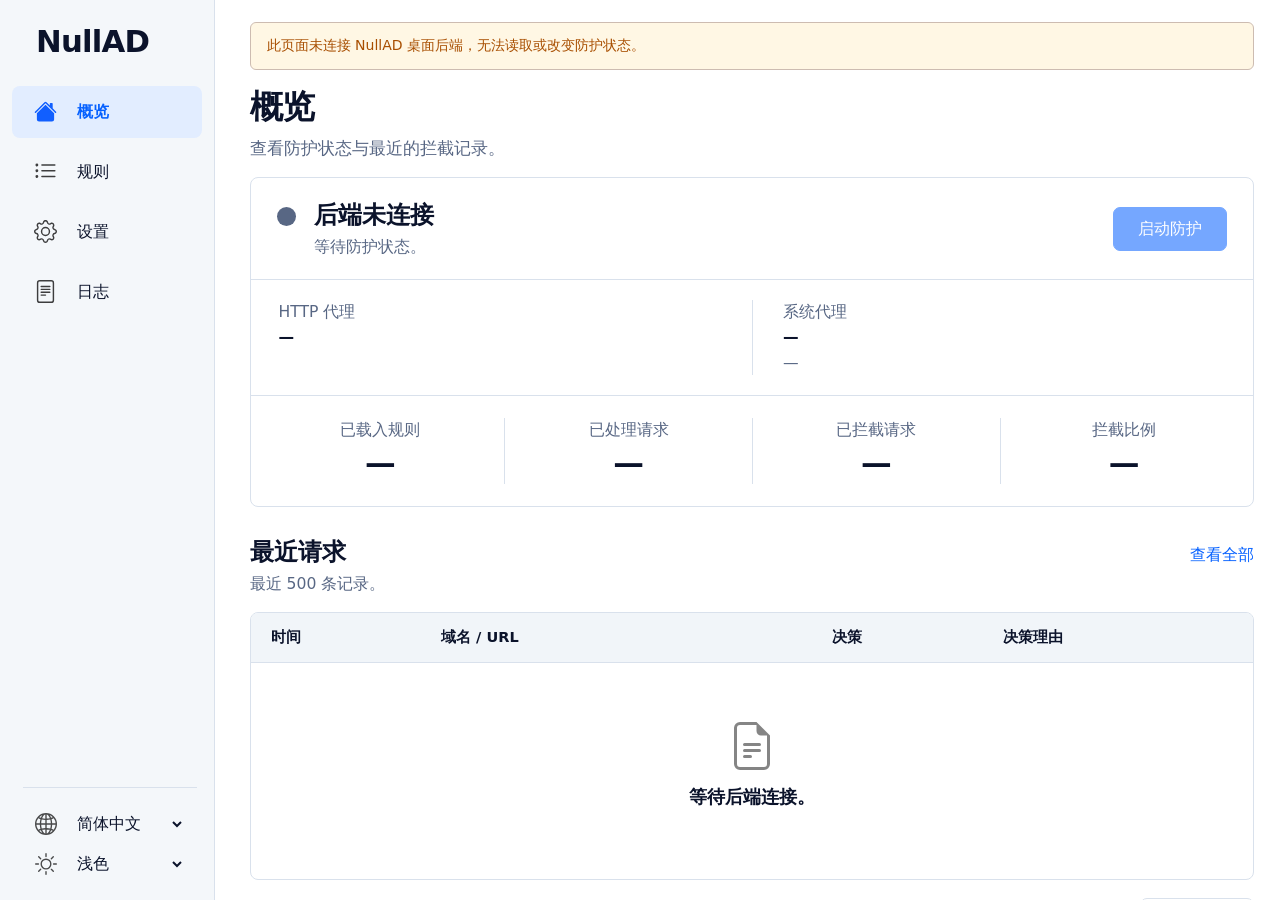
<file: ui/index.html>
<!doctype html>
<html lang="zh-CN">
<head><meta charset="utf-8"><meta name="viewport" content="width=device-width, initial-scale=1"><title>NullAD</title><link rel="icon" href="icons/house.svg"><script src="theme.js"></script><link rel="stylesheet" href="styles.css"></head>
<body>
<div class="app">
<aside class="sidebar"><div class="brand">NullAD</div><nav id="nav" aria-label="主导航" data-i18n-aria="navigation">
<button class="nav-item is-active" data-view="dashboard" aria-current="page"><img src="icons/house.svg" alt=""><span data-i18n="overview">概览</span></button>
<button class="nav-item" data-view="rules"><img src="icons/list-ul.svg" alt=""><span data-i18n="rules">规则</span></button>
<button class="nav-item" data-view="settings"><img src="icons/gear.svg" alt=""><span data-i18n="settings">设置</span></button>
<button class="nav-item" data-view="logs"><img src="icons/file-text.svg" alt=""><span data-i18n="logs">日志</span></button></nav>
<div class="sidebar-foot"><label class="preference"><img src="icons/globe2.svg" alt=""><select id="language-select" aria-label="语言" data-i18n-aria="language"><option value="zh-CN">简体中文</option><option value="en">English</option></select></label><label class="preference"><img src="icons/sun.svg" alt=""><select id="theme-select" aria-label="主题" data-i18n-aria="theme"><option value="light" data-i18n="light">浅色</option><option value="dark" data-i18n="dark">深色</option></select></label></div>
</aside>
<main id="main" class="main">
<div id="connection-notice" class="notice warning" role="status" hidden></div>
<section id="view-dashboard" class="view is-active" aria-labelledby="overview-title">
<header class="view-head"><h1 id="overview-title" data-i18n="overview">概览</h1><p data-i18n="overviewSubtitle">查看防护状态与最近的拦截记录。</p></header>
<div class="protection-card panel">
<div class="protection-heading"><div class="protection-summary"><span id="state-dot" class="status-dot"></span><div><h2 id="state-label" data-i18n="connecting">正在连接后端</h2><p id="state-description" data-i18n="waitingStatus">等待防护状态。</p></div></div><button id="toggle-protection" class="btn btn-primary" data-backend disabled data-i18n="startProtection">启动防护</button></div>
<div id="status-error" class="notice danger inset" role="status" hidden></div><div id="restart-notice" class="notice warning inset" hidden data-i18n="restartRequired">设置已保存，重新启动防护后生效。</div>
<div class="listener-summary"><div><span class="muted" data-i18n="httpProxy">HTTP 代理</span><strong id="proxy-address">—</strong></div><div><span class="muted" data-i18n="systemProxy">系统代理</span><strong id="system-proxy-state">—</strong><p id="dns-state">—</p></div></div>
<div class="metrics"><div><span data-i18n="loadedRules">已载入规则</span><strong id="stat-rules">—</strong></div><div><span data-i18n="processedRequests">已处理请求</span><strong id="stat-queries">—</strong></div><div><span data-i18n="blockedRequests">已拦截请求</span><strong id="stat-blocked">—</strong></div><div><span data-i18n="blockRatio">拦截比例</span><strong id="stat-ratio">—</strong></div></div>
</div>
<div class="section-heading"><div><h2 data-i18n="recentRequests">最近请求</h2><p data-i18n="recentLimit">最近 500 条记录。</p></div><button class="text-button" data-go="logs" data-i18n="viewAll">查看全部</button></div>
<div class="table-wrap request-table"><table><thead><tr><th data-i18n="time">时间</th><th data-i18n="domainUrl">域名 / URL</th><th data-i18n="decision">决策</th><th data-i18n="decisionReason">决策理由</th></tr></thead><tbody id="feed"></tbody></table></div>
<footer class="overview-footer"><span id="enabled-lists" class="muted">—</span><button class="btn" data-go="rules" data-i18n="manageRules">管理规则</button></footer>
</section>
<section id="view-rules" class="view" hidden aria-labelledby="rules-title">
<header class="view-head"><h1 id="rules-title" data-i18n="rules">规则</h1><p data-i18n="rulesSubtitle">管理规则列表，并检查规则命中情况。</p></header>
<div class="panel rules-list-panel"><div class="panel-head"><h2 data-i18n="filterLists">规则列表</h2><button id="reload-lists" class="btn" data-backend disabled><img src="icons/arrow-clockwise.svg" alt=""><span data-i18n="reload">重新载入</span></button></div><div class="table-wrap"><table class="lists-table"><thead><tr><th data-i18n="enabled">启用</th><th data-i18n="name">名称</th><th data-i18n="source">来源</th><th class="num" data-i18n="ruleCount">规则数</th><th class="num" data-i18n="quarantined">隔离</th><th class="num" data-i18n="cosmetic" data-i18n-title="cosmeticHint">装饰规则</th></tr></thead><tbody id="lists-body"><tr><td colspan="6" class="empty-cell" data-i18n="waitingBackend">等待后端连接。</td></tr></tbody></table></div></div>
<div class="panel"><h2 data-i18n="customRules">自定义规则</h2><label class="sr-only" for="custom-rules" data-i18n="customRules">自定义规则</label><textarea id="custom-rules" rows="3" spellcheck="false" data-i18n-placeholder="customPlaceholder" placeholder="! 在此添加自定义规则&#10;||ads.example.com^" data-backend disabled></textarea><div class="panel-actions"><p class="muted" data-i18n="customHint">支持 ABP 与 hosts 语法。</p><button id="save-custom" class="btn btn-primary" data-backend disabled data-i18n="applyRules">应用规则</button></div><p id="custom-status" class="hint" role="status"></p></div>
<div class="panel"><h2 data-i18n="urlCheck">URL 检查</h2><form id="check-form" class="check-form"><label><span data-i18n="requestUrl">检查的 URL</span><input id="check-url" type="url" required placeholder="https://example.com/resource" data-backend disabled></label><label><span data-i18n="pageUrl">页面地址（可选）</span><input id="check-page" type="url" placeholder="https://example.com/" data-backend disabled></label><label><span data-i18n="resourceType">资源类型</span><select id="check-type" data-backend disabled><option value="other">other</option><option value="all">all</option><option value="document">document</option><option value="script">script</option><option value="image">image</option><option value="stylesheet">stylesheet</option><option value="object">object</option><option value="xhr">xhr</option><option value="subdocument">subdocument</option><option value="font">font</option><option value="media">media</option><option value="websocket">websocket</option><option value="ping">ping</option></select></label><button id="do-check" class="btn" data-backend disabled data-i18n="check">检查</button></form><div id="check-result" class="check-result" role="status"><img src="icons/file-text.svg" alt=""><span data-i18n="checkEmpty">输入 URL 查看拦截结果与命中规则。</span></div></div>
<details id="parsed-rules" class="panel disclosure"><summary><span data-i18n="parsedRules">已解析规则</span><span id="rule-viewer-note" class="muted small"></span></summary><p class="muted" data-i18n="parsedHint">查看当前生效的规则，最多显示 120 条。</p><div id="rule-viewer" class="rule-viewer"></div></details>
</section>
<section id="view-settings" class="view" hidden aria-labelledby="settings-title">
<header class="view-head"><h1 id="settings-title" data-i18n="settings">设置</h1><p data-i18n="settingsSubtitle">管理监听服务与系统集成。</p></header>
<form id="settings-form">
<div class="panel listener-panel"><h2 data-i18n="listeners">监听服务</h2><p class="muted" data-i18n="listenersSubtitle">配置本机的监听服务。</p>
<div class="listener-row"><div class="field-description"><h3 data-i18n="httpProxy">HTTP 代理</h3><p data-i18n="proxyHint">用于拦截 HTTP 请求。</p></div><label class="switch-label"><input id="set-proxy-enabled" type="checkbox" class="switch" data-backend disabled><span data-i18n="enabled">启用</span></label><label class="port-field"><span data-i18n="listenPort">监听端口</span><input id="set-proxy-port" type="number" min="1" max="65535" required data-backend disabled></label><p class="muted row-hint" data-i18n="loopbackOnly">仅监听本机地址。</p></div>
<div class="listener-row dns-row"><div class="field-description"><h3>DNS</h3><p data-i18n="dnsHint">用于拦截 DNS 请求。</p></div><label class="switch-label"><input id="set-dns-enabled" type="checkbox" class="switch" data-backend disabled><span data-i18n="enabled">启用</span></label><label class="port-field"><span data-i18n="listenPort">监听端口</span><input id="set-dns-port" type="number" min="1" max="65535" required data-backend disabled></label><label class="upstream-field"><span data-i18n="upstreamDns">上游 DNS 服务器</span><input id="set-dns-upstream" placeholder="8.8.8.8:53" required data-backend disabled></label><label class="nxdomain-field"><input id="set-dns-nxdomain" type="checkbox" data-backend disabled><span data-i18n="nxdomain">被拦截域名返回 NXDOMAIN</span></label></div>
<div class="detection-fields"><h2 data-i18n="offlineDetection">离线广告检测</h2><p class="muted" data-i18n="offlineDetectionHint">无需订阅列表。规则列表继续参与过滤；启发式检测可能误拦，请按需添加允许域名。</p>
<label for="set-heuristic-mode"><span data-i18n="heuristicMode">启发式模式</span><select id="set-heuristic-mode" data-backend disabled><option value="off" data-i18n="heuristicOff">关闭</option><option value="conservative" data-i18n="heuristicConservative">保守</option><option value="balanced" data-i18n="heuristicBalanced">平衡（默认）</option></select></label>
<p class="hint" data-i18n="heuristicModeHint">保守模式要求更强广告特征；平衡模式组合 URL、资源和来源特征。分数是特征强度，不是概率。</p>
<label for="set-allowed-hosts"><span data-i18n="allowedHosts">允许域名</span><textarea id="set-allowed-hosts" rows="3" placeholder="example.com" data-backend disabled aria-describedby="allowed-hosts-hint"></textarea></label><p id="allowed-hosts-hint" class="hint" data-i18n="allowedHostsHint">每行一个裸域名或 IP，不含协议、路径或端口。域名包含其子域名；IP 仅匹配自身，优先于规则和启发式。</p>
<label for="set-upstream-proxy"><span data-i18n="proxyUpstream">上游代理（可选）</span><input id="set-upstream-proxy" placeholder="http://127.0.0.1:7890" data-backend disabled aria-describedby="proxy-upstream-hint"></label><p id="proxy-upstream-hint" class="hint" data-i18n="proxyUpstreamHint">支持 http://host:port 和 socks5://host:port，不支持账号密码。已有系统代理需填写上游方可接管；PAC 请使用独立扩展。留空直连，保存后重启防护。</p></div>
<div class="settings-actions"><p id="settings-change-note" class="notice warning" data-i18n="settingsRestartHint">修改监听设置后，需要重新启动防护才能生效。</p><button id="cancel-settings" type="button" class="btn" disabled data-i18n="cancelChanges">取消修改</button><button id="save-settings" class="btn btn-primary" disabled data-i18n="saveSettings">保存设置</button></div><p id="settings-status" class="hint" role="status"></p></div>
<div class="panel"><h2 data-i18n="systemIntegration">系统集成</h2><p class="muted" data-i18n="systemIntegrationSubtitle">管理与操作系统的集成。</p><div class="integration-row"><div class="field-description"><h3 data-i18n="takeOverProxy">接管系统代理</h3><p data-i18n="takeOverHint">将系统代理设置为指向 NullAD。</p></div><label class="switch-label"><input id="set-system-proxy" type="checkbox" class="switch" data-backend disabled><span data-i18n="enabled">启用</span></label><p class="muted" data-i18n="integrationHint">启动防护后，将系统代理指向 NullAD；停止时恢复原设置。</p></div><div class="recovery-bar"><span id="pending-changes" data-i18n="waitingStatus">等待防护状态。</span><button id="restore-system" type="button" class="btn" disabled data-i18n="restoreSettings">恢复系统设置</button></div><div id="restore-result" class="hint" role="status"></div></div>
</form>
<div class="panel extension-panel"><h2 data-i18n="httpsExtension">HTTPS 浏览器扩展</h2><p class="muted" data-i18n="httpsExtensionHint">完整 HTTPS 资源 URL 与页面元素过滤由浏览器扩展执行，无需安装根证书。扩展需单独安装并设置。</p><ol><li data-i18n="extensionInstallOne">解压 NullAD 扩展 ZIP，保留包含 manifest.json 的目录。</li><li><span data-i18n="extensionInstallTwo">在 Chrome / Edge 扩展页开启开发者模式，选择“加载已解压的扩展程序”，选中该目录。</span> <code>chrome://extensions</code> / <code>edge://extensions</code></li><li data-i18n="extensionInstallThree">打开扩展设置，选择启发式模式和允许域名；扩展设置独立于桌面。</li></ol><p class="notice" data-i18n="proxyCompatibility">扩展与已有 HTTP / SOCKS / TUN / VPN 代理路径独立；NullAD 网络代理使用显式上游链，不自动接管这些代理。</p></div>
<div class="panel diagnostic-panel"><h2 data-i18n="diagnostics">诊断</h2><p class="muted" data-i18n="diagnosticsSubtitle">运行性能测试以检查当前配置的效果。</p><div class="diagnostic-summary"><button id="run-bench" class="btn" data-backend disabled data-i18n="runBenchmark">运行性能测试</button><span id="bench-result" class="muted" role="status" data-i18n="benchNotRun">未运行性能测试</span><span id="platform-summary" class="muted">—</span></div><div class="path-row"><label for="ab-data" data-i18n="dataDirectory">数据目录</label><input id="ab-data" readonly value="—"><button class="icon-button" type="button" data-copy="ab-data" aria-label="复制数据目录" data-i18n-aria="copyData"><img src="icons/copy.svg" alt=""></button></div><div class="path-row"><label for="ab-config" data-i18n="configDirectory">配置目录</label><input id="ab-config" readonly value="—"><button class="icon-button" type="button" data-copy="ab-config" aria-label="复制配置目录" data-i18n-aria="copyConfig"><img src="icons/copy.svg" alt=""></button></div><details class="technical-details"><summary data-i18n="advancedDiagnostics">详细诊断</summary><div class="diagnostic-grid"><div><h3 data-i18n="interceptors">拦截器</h3><dl><dt>HTTP</dt><dd id="ic-proxy">—</dd><dt>TLS SNI</dt><dd id="ic-sni">—</dd><dt>DNS</dt><dd id="ic-dns">—</dd><dt data-i18n="dnsFailures">DNS 失败</dt><dd id="ic-dns-failed">—</dd></dl><p class="hint" data-i18n="blockedSeen">拦截 / 处理</p></div><div><h3 data-i18n="ruleSet">规则集</h3><dl><dt data-i18n="domainAnchors">域名锚点</dt><dd id="rs-domain">—</dd><dt data-i18n="domainPath">域名与路径</dt><dd id="rs-domainpath">—</dd><dt data-i18n="fragments">子串与通配</dt><dd id="rs-fragment">—</dd><dt data-i18n="regexRules">正则</dt><dd id="rs-regex">—</dd><dt data-i18n="trieNodes">前缀树节点</dt><dd id="rs-trie">—</dd><dt data-i18n="automatonFragments">自动机片段</dt><dd id="rs-frag">—</dd></dl></div><div><h3 data-i18n="engine">引擎</h3><dl><dt data-i18n="allowed">已放行</dt><dd id="stat-allowed">—</dd><dt data-i18n="exceptions">命中例外</dt><dd id="stat-exceptions">—</dd><dt data-i18n="administrator">管理员权限</dt><dd id="ab-elevated">—</dd></dl></div></div><p class="hint" data-i18n="filterLimitations">HTTPS 按主机名过滤；不解密 TLS，也不执行元素隐藏。加密 ClientHello 可能使 SNI 过滤失效。</p></details></div>
</section>
<section id="view-logs" class="view" hidden aria-labelledby="logs-title">
<header class="view-head"><h1 id="logs-title" data-i18n="logs">日志</h1><p data-i18n="logsSubtitle">查看最近的请求与规则匹配结果。</p></header>
<div class="panel log-toolbar"><span data-i18n="show">显示</span><div class="segmented" id="log-filter" role="group" aria-label="日志筛选" data-i18n-aria="logFilter"><button type="button" data-filter="all" class="is-active" aria-pressed="true" data-i18n="all">全部</button><button type="button" data-filter="blocked" aria-pressed="false" data-i18n="blocked">已拦截</button><button type="button" data-filter="allowed" aria-pressed="false" data-i18n="allowed">已放行</button></div><span class="muted recent-note" data-i18n="recentLimit">最近 500 条记录。</span><button id="log-clear" class="btn" data-backend disabled data-i18n="clearLogs">清空日志</button></div>
<div class="table-wrap logs-table"><table><thead><tr><th data-i18n="time">时间</th><th data-i18n="domain">域名</th><th>URL</th><th data-i18n="decision">决策</th><th data-i18n="decisionReason">决策理由</th></tr></thead><tbody id="log-feed"></tbody></table><div class="log-table-footer"><span id="log-count">—</span><span class="muted" data-i18n="autoRefresh">列表自动刷新。</span></div></div><p class="log-retention muted" data-i18n="logRetention">日志仅保留在本次运行内，较早的记录会自动移除。</p>
</section>
</main></div><div id="toasts" class="toasts" aria-live="polite" aria-atomic="false"></div>
<script src="i18n.js"></script><script src="ipc.js"></script><script src="state.js"></script><script src="views.js"></script><script src="app.js"></script>
</body></html>
</file>
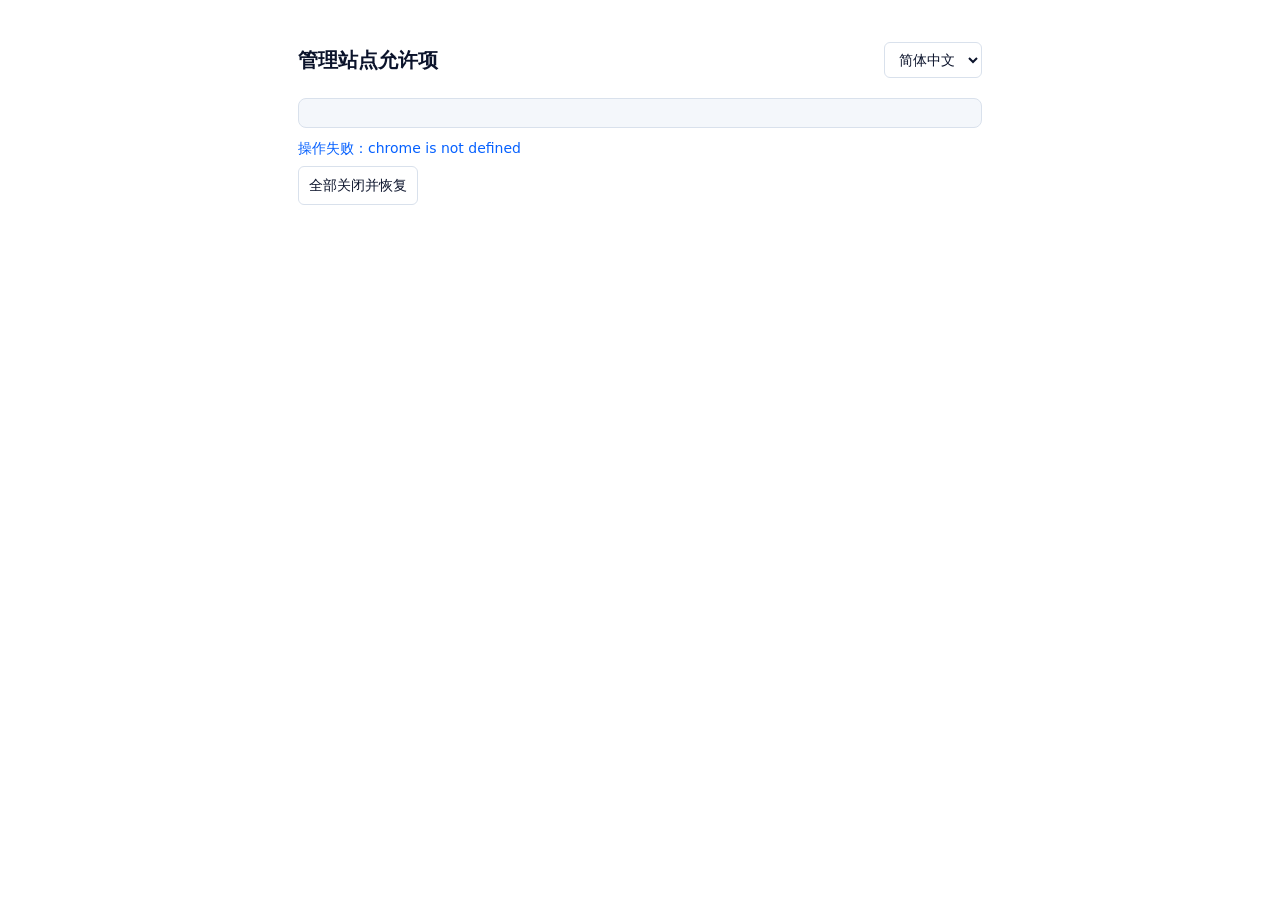
<file: extension/options.html>
<!doctype html><html lang="zh-CN"><head><meta charset="utf-8"><meta name="viewport" content="width=device-width, initial-scale=1"><title>NullAD Local – Sites</title><link rel="stylesheet" href="popup.css"></head><body class="options-page"><header><h1 data-i18n="manage">管理站点允许项</h1><label><span class="sr-only" data-i18n="language">语言</span><select id="language"><option value="zh-CN">简体中文</option><option value="en">English</option></select></label></header><main><p class="muted" data-i18n="siteHint"></p><section id="sites"></section><p id="feedback" class="feedback" role="status"></p><button id="stop" data-i18n="stop">全部关闭并恢复</button><p class="muted" data-i18n="back"></p><p class="muted footnote" data-i18n="boundaries"></p></main><script src="i18n.js"></script><script src="options.js"></script></body></html>
</file>
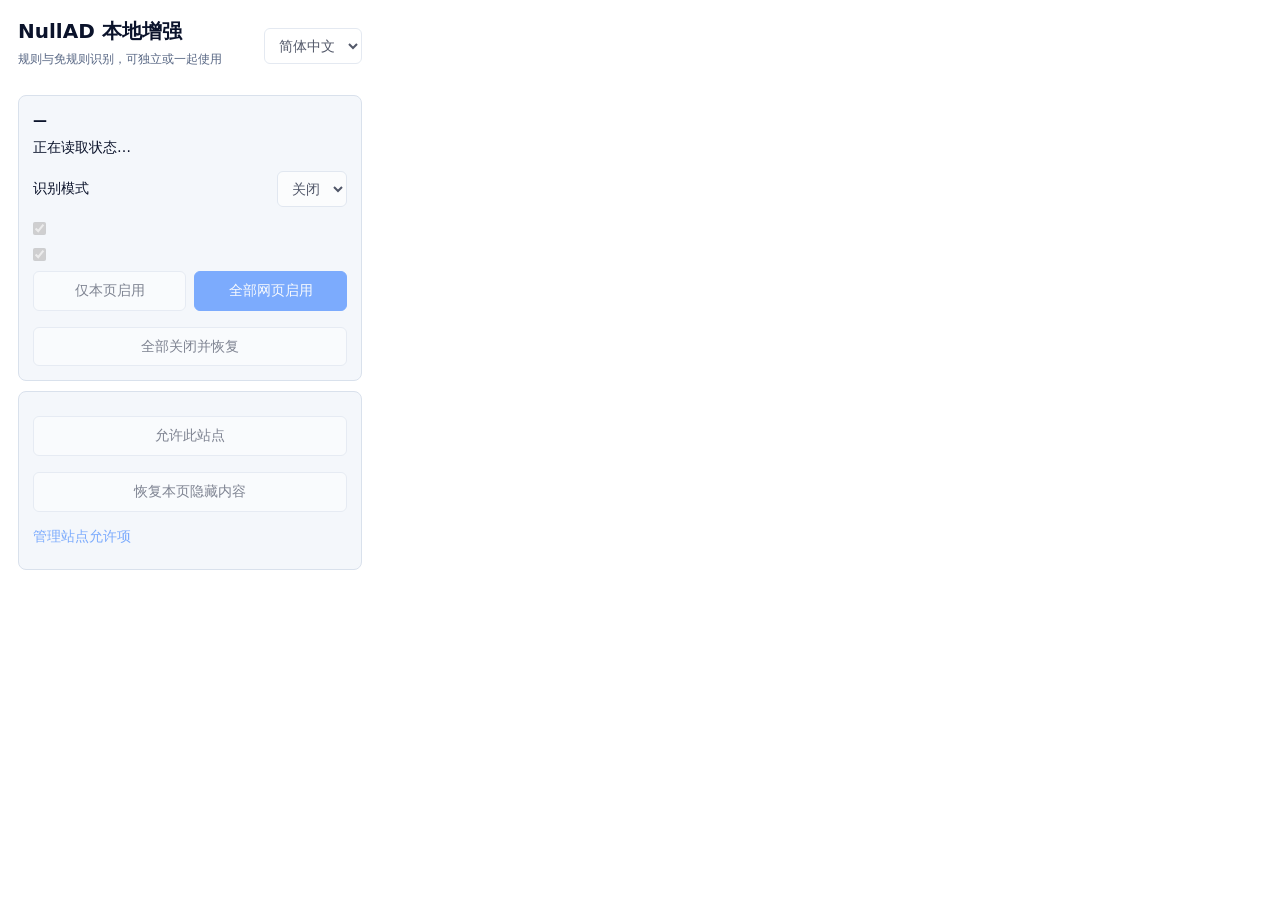
<file: extension/popup.html>
<!doctype html>
<html lang="zh-CN"><head><meta charset="utf-8"><meta name="viewport" content="width=device-width, initial-scale=1"><title>NullAD Local</title><link rel="stylesheet" href="popup.css"></head>
<body><header><div><h1 data-i18n="title">NullAD 本地增强</h1><p data-i18n="subtitle">规则与免规则识别，可独立或一起使用</p></div><label><span class="sr-only" data-i18n="language">语言</span><select id="language"><option value="zh-CN">简体中文</option><option value="en">English</option></select></label></header>
<main><section><strong id="site">—</strong><p id="status" role="status" data-i18n="loading">正在读取状态…</p><p id="permission" class="muted"></p><p id="hidden" class="muted"></p><label class="mode-row"><span data-i18n="mode">识别模式</span><select id="mode"><option value="off" data-i18n="off">关闭</option><option value="conservative" data-i18n="conservative">保守</option><option value="balanced" data-i18n="balanced">平衡</option></select></label><label class="layer-row"><input id="rules-enabled" type="checkbox" checked><span data-i18n="rulesLayer"></span></label><label class="layer-row"><input id="heuristics-enabled" type="checkbox" checked><span data-i18n="heuristicsLayer"></span></label><p class="muted" data-i18n="layerHint"></p><p id="rule-data" class="muted"></p><div class="buttons"><button id="enable-page" data-i18n="enablePage">仅本页启用</button><button id="enable-all" class="primary" data-i18n="enableAll">全部网页启用</button></div><p class="muted" data-i18n="permissionHint"></p><button id="stop" class="wide" data-i18n="stop">全部关闭并恢复</button></section>
<section><button id="allow-site" class="wide" data-i18n="allowSite">允许此站点</button><p id="allow-status" class="muted"></p><button id="restore" class="wide" data-i18n="restore">恢复本页隐藏内容</button><p class="muted" data-i18n="restoreHint"></p><button id="options" class="link" data-i18n="manage">管理站点允许项</button></section>
<p id="feedback" class="feedback" role="status"></p><p class="muted footnote" data-i18n="session"></p><p class="muted footnote" data-i18n="boundaries"></p></main>
<script src="domain-rules.js"></script><script src="policy.js"></script><script src="i18n.js"></script><script src="popup.js"></script></body></html>
</file>
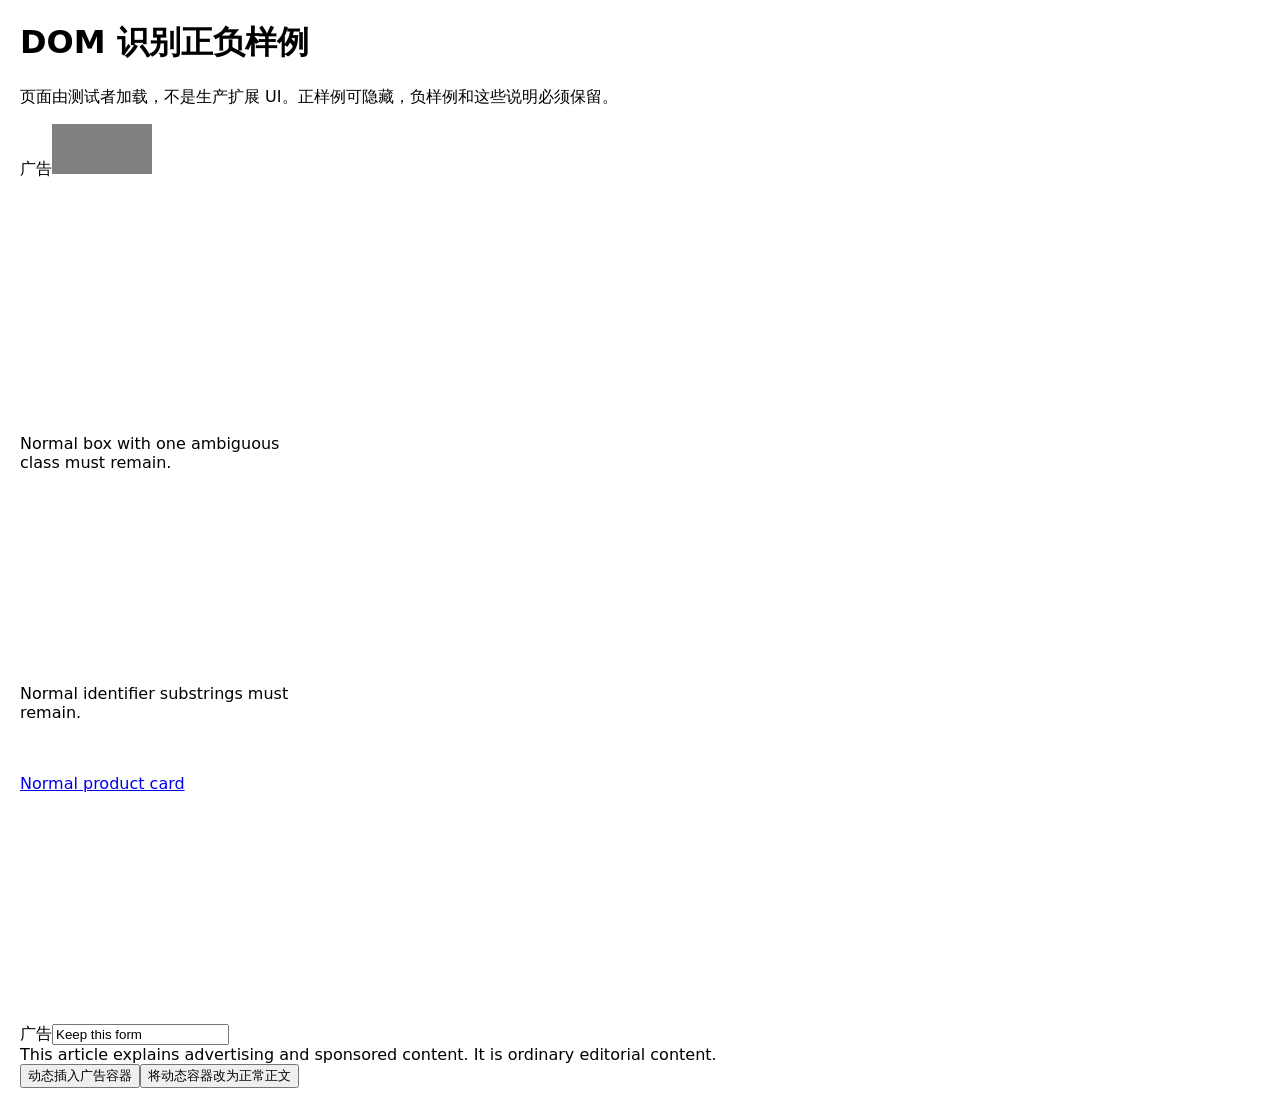
<file: extension/tests/fixtures.html>
<!doctype html><html lang="zh-CN"><head><meta charset="utf-8"><title>NullAD local DOM fixtures</title><style>body{font:16px system-ui;margin:20px}section{margin:12px 0;padding:10px;border:1px solid #ddd}.box{width:300px;height:250px}.empty-ad{width:300px;height:60px}.control{width:300px;height:90px}img{width:100px;height:50px}</style></head><body>
<h1>DOM 识别正负样例</h1><p>页面由测试者加载，不是生产扩展 UI。正样例可隐藏，负样例和这些说明必须保留。</p>
<div id="positive-labelled" class="box ad-slot" aria-label="广告"><span>广告</span><a href="#positive-labelled"><img alt="test creative" src="data:image/svg+xml,%3Csvg xmlns='http://www.w3.org/2000/svg' width='100' height='50'%3E%3Crect width='100' height='50' fill='gray'/%3E%3C/svg%3E"></a></div>
<div id="positive-empty" class="empty-ad textads adsbox banner_ads">&nbsp;</div>
<div id="negative-single" class="box adbox">Normal box with one ambiguous class must remain.</div>
<div id="negative-substring" class="control header adapter adobe admin download">Normal identifier substrings must remain.</div>
<div id="negative-shape" class="box"><a href="#negative-shape">Normal product card</a></div>
<form id="negative-form" class="ad-slot"><span>广告</span><input aria-label="正常输入" value="Keep this form"></form>
<article id="negative-article">This article explains advertising and sponsored content. It is ordinary editorial content.</article>
<button id="insert">动态插入广告容器</button><button id="recycle">将动态容器改为正常正文</button>
<script>document.getElementById('insert').onclick=()=>{const item=document.createElement('div');item.id='dynamic';item.className='box ad-slot';item.setAttribute('aria-label','Advertisement');item.innerHTML='<span>Advertisement</span><a href="#">Creative</a>';document.body.appendChild(item)};document.getElementById('recycle').onclick=()=>{const item=document.getElementById('dynamic');if(item){item.className='box';item.removeAttribute('aria-label');item.textContent='Normal recycled content'}};</script>
</body></html>
</file>
<file: ui/styles.css>
/* Native desktop surface. The same geometry serves both themes. */
:root{color-scheme:light;--bg:#fff;--sidebar:#f4f7fa;--subtle:#f1f5f9;--ink:#0b132b;--muted:#586784;--line:#d9e1ec;--blue:#0661ff;--blue-soft:#e2edff;--green:#24ad4c;--warn:#a84e00;--warn-bg:#fff7e4;--red:#b42332;--red-bg:#fff1f3;--font:"Segoe UI","Microsoft YaHei UI","PingFang SC",system-ui,sans-serif;--mono:"Cascadia Mono",Consolas,monospace;--icon-filter:none}
[data-theme="dark"]{color-scheme:dark;--bg:#141b28;--sidebar:#111826;--subtle:#1d2738;--ink:#edf2fc;--muted:#a7b4cc;--line:#354159;--blue:#72a6ff;--blue-soft:#233d66;--green:#57d57a;--warn:#ffc577;--warn-bg:#3d2c15;--red:#ff9eaa;--red-bg:#3b2330;--icon-filter:invert(1)}
*{box-sizing:border-box}html,body{margin:0;width:100%;height:100%}body{background:var(--bg);color:var(--ink);font:clamp(14px,1.22vw,18px)/1.55 var(--font);-webkit-font-smoothing:antialiased}button,input,select,textarea{font:inherit}button{cursor:pointer}button:disabled,input:disabled,textarea:disabled,select:disabled{cursor:default;opacity:.55}button:focus-visible,input:focus-visible,select:focus-visible,textarea:focus-visible,summary:focus-visible{outline:3px solid var(--blue);outline-offset:3px}[hidden]{display:none!important}h1,h2,h3,p{margin:0}h1{font-size:clamp(28px,2.6vw,38px);font-weight:700;line-height:1.25;letter-spacing:-.02em}h2{font-size:clamp(21px,1.9vw,28px);line-height:1.4;font-weight:650}h3{font-size:1em;font-weight:600;line-height:1.5}p,.muted{color:var(--muted)}.small,.hint{font-size:.9em}.hint{color:var(--muted);white-space:pre-line;overflow-wrap:anywhere}.hint:empty{display:none}.hint.is-error{color:var(--red)}.hint.is-warn{color:var(--warn)}.hint.is-ok{color:var(--green)}.sr-only{position:absolute;width:1px;height:1px;padding:0;margin:-1px;overflow:hidden;clip:rect(0,0,0,0);white-space:nowrap;border:0}
.app{display:grid;grid-template-columns:clamp(184px,16.8vw,258px) minmax(0,1fr);height:100%}.sidebar{background:var(--sidebar);border-right:1px solid var(--line);display:flex;flex-direction:column;min-height:0;padding:clamp(28px,2.3vw,40px) 12px 22px}.brand{font-size:clamp(26px,2.4vw,36px);line-height:1.3;font-weight:700;padding:8px 24px 24px;letter-spacing:-.025em}nav{display:grid;gap:8px}.nav-item{display:flex;align-items:center;gap:20px;width:100%;padding:12px 22px;border:0;border-radius:8px;background:transparent;color:var(--ink);text-align:left;min-height:52px}.nav-item img{width:23px;height:23px;filter:var(--icon-filter);opacity:.75}.nav-item:hover{background:var(--subtle)}.nav-item.is-active{background:var(--blue-soft);color:var(--blue);font-weight:600}.nav-item.is-active img,.btn img{filter:invert(29%) sepia(97%) saturate(3431%) hue-rotate(217deg) brightness(99%) contrast(111%);opacity:1}[data-theme="dark"] .nav-item.is-active img,[data-theme="dark"] .btn img{filter:invert(67%) sepia(67%) saturate(1623%) hue-rotate(190deg)}.sidebar-foot{margin-top:auto;margin-left:11px;margin-right:5px;padding-top:22px;border-top:1px solid var(--line);display:grid;gap:12px}.preference{display:flex;align-items:center;gap:16px;padding:0 12px}.preference img{width:22px;height:22px;opacity:.7;filter:var(--icon-filter)}.preference select{flex:1;width:100%;padding:4px 0;border:0;color:var(--ink);background:transparent;cursor:pointer}.main{min-width:0;overflow-y:auto;scrollbar-gutter:stable;padding:clamp(25px,2.6vw,40px) clamp(26px,2.7vw,42px) 30px}.view-head{margin-bottom:24px}.view-head p{margin-top:8px;font-size:1.08em}.view{max-width:1400px;margin:0 auto}
.panel{border:1px solid var(--line);border-radius:8px;background:var(--bg);padding:18px 20px;margin-bottom:16px}.panel>h2+p{margin-top:2px}.panel-head,.panel-actions{display:flex;gap:16px;align-items:center;justify-content:space-between}.panel-head{margin-bottom:12px}.panel-actions{margin-top:10px}.btn{display:inline-flex;align-items:center;justify-content:center;gap:10px;padding:9px 24px;min-height:43px;white-space:nowrap;border:1px solid var(--line);border-radius:7px;background:var(--bg);color:var(--blue);font-weight:500}.btn:hover:not(:disabled){border-color:var(--blue);background:var(--blue-soft)}.btn-primary{border-color:var(--blue);background:var(--blue);color:#fff}.btn-primary:hover:not(:disabled){background:#004de0;color:#fff}[data-theme="dark"] .btn-primary{color:#101829}.btn img{width:20px;height:20px}.text-button{border:0;background:transparent;color:var(--blue);padding:8px 0}.text-button:hover{text-decoration:underline}
.protection-card{padding:0;margin-bottom:28px;overflow:hidden}.protection-heading{display:flex;align-items:center;justify-content:space-between;gap:20px;padding:20px 26px}.protection-summary{display:flex;gap:18px;align-items:flex-start}.protection-summary p{margin-top:2px}.status-dot{flex:none;width:19px;height:19px;margin-top:9px;border-radius:50%;background:var(--muted)}.status-dot.is-running{background:var(--green)}.status-dot.is-degraded,.status-dot.is-starting,.status-dot.is-stopping{background:var(--warn)}.status-dot.is-failed{background:var(--red)}.listener-summary{display:grid;grid-template-columns:1fr 1fr;padding:20px 28px;border-top:1px solid var(--line)}.listener-summary>div+div{border-left:1px solid var(--line);padding-left:30px}.listener-summary strong{display:block;font-weight:600;margin-top:1px}.listener-summary p{margin-top:2px}.metrics{display:grid;grid-template-columns:repeat(4,minmax(0,1fr));padding:22px 6px;border-top:1px solid var(--line)}.metrics>div{text-align:center;padding:0 12px}.metrics>div+div{border-left:1px solid var(--line)}.metrics span{display:block;color:var(--muted)}.metrics strong{display:block;font-size:clamp(26px,2.4vw,36px);line-height:1.35;font-weight:650;font-variant-numeric:tabular-nums}.section-heading{display:flex;align-items:flex-start;justify-content:space-between;gap:20px;margin-bottom:16px}.section-heading p{margin-top:3px}
.table-wrap{border:1px solid var(--line);border-radius:8px;overflow:auto}table{width:100%;border-collapse:collapse;table-layout:fixed;text-align:left}thead{background:var(--subtle)}th{color:var(--ink);font-size:.93em;font-weight:600;padding:13px 20px;white-space:nowrap}td{padding:12px 20px;border-top:1px solid var(--line);overflow-wrap:anywhere;vertical-align:middle;font-size:.92em}.request-table th:nth-child(1){width:17%}.request-table th:nth-child(2){width:39%}.request-table th:nth-child(3){width:17%}.empty-cell{padding:26px;text-align:center;color:var(--muted)}.empty-state{display:flex;flex-direction:column;justify-content:center;align-items:center;gap:8px;min-height:140px}.empty-state img{width:48px;height:48px;opacity:.48;filter:var(--icon-filter);margin-bottom:5px}.empty-state strong{color:var(--ink);font-size:1.13em;font-weight:600}.empty-state p{max-width:670px}.overview-footer{display:flex;justify-content:space-between;gap:18px;align-items:center;margin-top:18px}.rules-list-panel{padding:12px 10px}.rules-list-panel .panel-head{margin:0 5px 12px}.rules-list-panel>.hint{margin:8px 6px 0}.lists-table th,.lists-table td{padding:8px 18px;border-right:1px solid var(--line)}.lists-table th:last-child,.lists-table td:last-child{border-right:0}.lists-table th:first-child{width:9%}.lists-table th:nth-child(2){width:22%}.lists-table th:nth-child(3){width:29%}.num{text-align:center}.is-off td{color:var(--muted)}
textarea,input:not([type="checkbox"]),select:not(.preference select){width:100%;border:1px solid var(--line);border-radius:6px;color:var(--ink);background:var(--bg);padding:9px 12px;min-width:0}input::placeholder,textarea::placeholder{color:var(--muted);opacity:.8}textarea{resize:vertical;font:.94em/1.5 var(--mono);margin-top:8px;min-height:88px}input[type="checkbox"]{accent-color:var(--blue);flex:none;width:19px;height:19px;margin:0}.switch{appearance:none;-webkit-appearance:none;width:46px!important;height:27px!important;border-radius:18px;background:#a5abb7;position:relative;border:0;box-shadow:inset 0 0 0 1px #0000000b;cursor:pointer}.switch::after{content:"";position:absolute;width:21px;height:21px;top:3px;left:3px;border-radius:50%;background:white;box-shadow:0 1px 3px #0002}.switch:checked{background:var(--blue)}.switch:checked::after{left:22px}.switch-label{display:flex;align-items:center;gap:12px;white-space:nowrap}.check-form{display:grid;grid-template-columns:minmax(0,1.4fr) minmax(0,1.2fr) minmax(110px,.52fr) auto;align-items:end;gap:16px;margin-top:8px}.check-form label{display:grid;gap:5px;font-size:.94em}.check-result{background:var(--subtle);border:1px solid var(--line);border-radius:6px;margin-top:12px;min-height:86px;padding:12px 16px;color:var(--muted);display:flex;flex-direction:column;gap:4px;align-items:center;justify-content:center;text-align:center;overflow-wrap:anywhere}.check-result>img{width:30px;height:30px;opacity:.58;filter:var(--icon-filter)}.check-result.is-result{align-items:flex-start;text-align:left}.decision{font-size:.85em;font-weight:550;border-radius:5px;display:inline-block;padding:2px 8px;white-space:nowrap}.decision.is-blocked{color:var(--red);background:var(--red-bg)}.decision.is-allowed{color:var(--green);background:color-mix(in srgb,var(--green) 9%,var(--bg))}.rule-line{font-family:var(--mono);font-size:.88em;overflow-wrap:anywhere}summary{cursor:pointer;font-weight:600;display:list-item}.disclosure{padding:12px 20px}.disclosure summary>span:first-child{margin-right:16px}.disclosure>p{margin-top:6px}.rule-viewer{max-height:340px;overflow:auto;margin-top:10px}.rule-row{display:grid;grid-template-columns:50px minmax(0,1fr) auto;gap:12px;padding:7px 0;border-top:1px solid var(--line);font-size:.9em}.rule-row code{overflow-wrap:anywhere}
.listener-row{display:flex;align-items:center;gap:22px;padding:18px 0}.listener-row+.listener-row{border-top:1px solid var(--line)}.field-description{min-width:190px;flex:1}.field-description p{font-size:.92em;margin-top:1px}.port-field{display:flex;align-items:center;gap:18px;padding-left:22px;border-left:1px solid var(--line);white-space:nowrap}.port-field input{width:130px}.row-hint{flex:1.4;font-size:.92em}.upstream-field{display:grid;gap:2px;min-width:160px;width:190px;font-size:.85em;padding-left:16px;border-left:1px solid var(--line)}.nxdomain-field{display:flex;align-items:flex-start;gap:10px;max-width:175px;font-size:.9em}.nxdomain-field input{margin-top:3px}.settings-actions{display:flex;align-items:center;gap:12px;padding-top:2px}.settings-actions>p{flex:1}.settings-actions button{padding:9px 20px}.notice{background:var(--subtle);color:var(--muted);border:1px solid var(--line);border-radius:6px;padding:12px 16px;font-size:.9em;overflow-wrap:anywhere;white-space:pre-line}.notice.warning{color:var(--warn);background:var(--warn-bg);border-color:color-mix(in srgb,var(--warn) 25%,var(--line))}.notice.danger{color:var(--red);background:var(--red-bg);border-color:color-mix(in srgb,var(--red) 30%,var(--line))}.notice.inset{margin:0 20px 16px}#connection-notice{margin-bottom:16px}.integration-row{display:flex;align-items:center;gap:28px;padding:16px 0}.integration-row .field-description{flex:0 0 245px;min-width:0}.integration-row>p{border-left:1px solid var(--line);padding-left:28px;font-size:.9em}.recovery-bar{display:flex;justify-content:space-between;align-items:center;gap:20px;padding:8px 16px;border:1px solid var(--line);border-radius:6px;background:var(--subtle);color:var(--muted);font-size:.92em}.recovery-bar .btn{color:var(--ink);padding:7px 24px}.diagnostic-summary{display:flex;align-items:center;flex-wrap:wrap;gap:22px;margin:10px 0 14px;font-size:.92em}.diagnostic-summary>span{white-space:pre-line}.diagnostic-summary>span+span{padding-left:22px;border-left:1px solid var(--line)}.path-row{display:flex;align-items:center;gap:16px;margin-top:7px;font-size:.9em}.path-row:first-of-type{border-top:1px solid var(--line);padding-top:10px}.path-row label{flex:0 0 86px}.path-row input{flex:1;padding:4px 12px;color:var(--muted);background:var(--subtle)}.icon-button{display:flex;justify-content:center;align-items:center;border:0;border-radius:4px;background:transparent;padding:5px}.icon-button:hover{background:var(--subtle)}.icon-button img{width:22px;height:22px;opacity:.7;filter:var(--icon-filter)}.technical-details{margin-top:14px;padding-top:12px;border-top:1px solid var(--line);font-size:.9em}.diagnostic-grid{display:grid;grid-template-columns:repeat(3,minmax(0,1fr));gap:20px;margin:12px 0}dl{display:grid;grid-template-columns:1fr auto;gap:6px 12px;margin:10px 0}dt{color:var(--muted)}dd{margin:0;font-variant-numeric:tabular-nums}
.log-toolbar{display:flex;align-items:center;gap:20px;padding:18px 24px;margin-bottom:22px}.segmented{display:flex;align-items:center;border:1px solid var(--line);border-radius:7px;background:var(--subtle);overflow:hidden}.segmented button{border:0;border-right:1px solid var(--line);color:var(--ink);background:transparent;padding:8px 24px;white-space:nowrap}.segmented button:last-child{border:0}.segmented button.is-active{background:var(--blue);color:#fff;border-radius:6px}[data-theme="dark"] .segmented button.is-active{color:#101829}.recent-note{padding-left:24px;border-left:1px solid var(--line)}.log-toolbar>.btn{margin-left:auto}.logs-table th:first-child{width:110px}.logs-table th:nth-child(2){width:18%}.logs-table th:nth-child(3){width:29%}.logs-table th:nth-child(4){width:15%}.logs-table .empty-state{min-height:clamp(240px,45vh,520px)}.log-table-footer{display:flex;gap:35px;padding:14px 24px;border-top:1px solid var(--line);font-size:.94em}.log-table-footer>span+span{padding-left:35px;border-left:1px solid var(--line)}.log-retention{margin-top:32px;font-size:.94em}.toasts{position:fixed;right:24px;bottom:22px;display:grid;gap:9px;z-index:10;max-width:min(470px,calc(100vw - 32px))}.toast{border:1px solid var(--line);border-radius:8px;background:var(--bg);color:var(--ink);padding:12px 18px;box-shadow:0 5px 22px #0002;font-size:14px;overflow-wrap:anywhere;white-space:pre-line}.toast.is-error{border-color:var(--red);color:var(--red)}.toast.is-warn{border-color:var(--warn);color:var(--warn)}.toast.is-ok{border-color:var(--green)}
@media(max-width:1250px){.listener-row{gap:16px;flex-wrap:wrap}.field-description{min-width:150px;flex:1}.port-field{gap:12px;padding-left:16px}.port-field input{width:105px}.dns-row .upstream-field{margin-left:auto;width:210px}.dns-row .nxdomain-field{max-width:220px}.settings-actions{flex-wrap:wrap}.settings-actions>p{flex-basis:100%}.settings-actions>button:first-of-type{margin-left:auto}.integration-row{gap:18px}.integration-row .field-description{flex:0 0 210px}.integration-row>p{padding-left:18px}.log-toolbar{gap:14px;flex-wrap:wrap}.recent-note{padding-left:15px;font-size:.9em}.segmented button{padding:8px 19px}}
@media(max-width:900px){.main{padding:24px 22px}.sidebar{padding:22px 10px}.brand{padding-left:18px}.nav-item{padding:11px 16px;gap:16px}.protection-heading{padding:20px}.protection-heading .btn{padding:9px 18px}.listener-summary{padding:18px 22px}.integration-row{flex-wrap:wrap}.integration-row>p{width:100%;padding-left:0;border:0}.check-form{grid-template-columns:minmax(0,1fr) minmax(0,1fr)}.check-form .btn{align-self:end}.log-toolbar>.recent-note{order:4;width:100%;border:0;padding:0}.diagnostic-grid{grid-template-columns:1fr 1fr}.lists-table{min-width:590px}}
@media(max-width:640px){body{font-size:14px}.app{grid-template-columns:66px minmax(0,1fr)}.sidebar{padding:16px 6px}.brand{font-size:13px;padding:0 0 20px;text-align:center;letter-spacing:-.04em}.nav-item{justify-content:center;padding:12px 6px;min-height:46px}.nav-item span{display:none}.sidebar-foot{margin:auto 0 0;padding-top:16px;gap:16px}.preference{display:block;padding:0}.preference img{display:none}.preference select{font-size:11px;padding:4px 0;width:54px}.main{padding:20px 14px}.view-head{margin-bottom:18px}h1{font-size:27px}h2{font-size:20px}.panel{padding:14px}.protection-card{padding:0}.protection-heading{display:block;padding:17px}.protection-heading .btn{margin:14px 0 0 34px}.protection-summary{gap:12px}.status-dot{width:15px;height:15px;margin-top:6px}.listener-summary{grid-template-columns:1fr;padding:16px;gap:15px}.listener-summary>div+div{border-left:0;padding-left:0}.metrics{grid-template-columns:1fr 1fr;gap:18px 0;padding:18px 2px}.metrics>div:nth-child(3){border:0}.metrics strong{font-size:27px}.overview-footer{flex-wrap:wrap}.request-table table,.logs-table table{min-width:650px}.request-table .empty-state,.logs-table .empty-state{align-items:flex-start;text-align:left;width:calc(100vw - 130px)}.request-table .empty-cell,.logs-table .empty-cell{padding:20px}.empty-state{min-height:150px}.empty-state p{text-align:left}.settings-actions button{flex:1;padding:8px}.listener-row{gap:16px 12px}.field-description{min-width:130px}.port-field{border:0;padding:0;width:100%;justify-content:space-between}.port-field input{width:100px}.dns-row .upstream-field{padding:0;border:0;width:100%}.dns-row .nxdomain-field{max-width:none}.row-hint{flex-basis:100%}.integration-row .field-description{flex:1;min-width:100%}.recovery-bar{padding:12px;flex-wrap:wrap}.recovery-bar button{width:100%}.check-form{grid-template-columns:1fr}.path-row{flex-wrap:wrap;gap:6px}.path-row label{width:100%;flex-basis:100%}.path-row input{width:calc(100% - 36px)}.diagnostic-summary{gap:12px}.diagnostic-summary>span+span{padding-left:0;border:0}.diagnostic-grid{grid-template-columns:1fr}.log-toolbar{padding:14px;gap:10px}.segmented{width:100%;order:3}.segmented button{flex:1;padding:7px 9px}.log-toolbar>.btn{padding:8px 12px}.log-table-footer{padding:12px 15px;gap:18px}.log-table-footer>span+span{padding-left:18px}.log-retention{margin-top:22px}.log-toolbar+.logs-table .empty-state{min-height:240px}}
/* The reference's native title bar belongs to the OS, so content begins below it. */
html:lang(zh-CN){--font:"Microsoft YaHei","Noto Sans SC","PingFang SC",system-ui,sans-serif}
.main{padding-top:22px;padding-right:clamp(14px,2vw,30px);scrollbar-gutter:auto;scrollbar-width:thin}.sidebar{padding-top:14px}
.request-table .empty-state{min-height:164px}
.view-head{margin-bottom:16px}.panel{padding-top:16px;padding-bottom:16px}.protection-card{padding:0}.listener-row{padding-top:14px;padding-bottom:14px}.integration-row{padding-top:12px;padding-bottom:12px}textarea{display:block}.empty-state strong{font-size:1.28em}.logs-table .empty-state{min-height:48vh}.nav-item.is-active[data-view="dashboard"] img{content:url("icons/house-fill.svg")}.nav-item.is-active[data-view="settings"] img{content:url("icons/gear-fill.svg")}.nav-item.is-active[data-view="logs"] img{content:url("icons/file-text-fill.svg")}
@media(prefers-reduced-motion:no-preference){.switch::after{transition:left .12s}}

.request-table tbody td:first-child:not([colspan]),.logs-table tbody td:first-child:not([colspan]){white-space:nowrap}
.detection-fields{border-top:1px solid var(--line);padding-top:18px;margin-top:12px;display:grid;gap:12px}.detection-fields label{display:grid;grid-template-columns:minmax(160px,.35fr) 1fr;align-items:start;gap:14px}.detection-fields input,.detection-fields select,.detection-fields textarea{width:100%;min-width:0;padding:8px 10px;border:1px solid var(--line);border-radius:6px;color:var(--ink);background:var(--bg)}.detection-fields textarea{resize:vertical}.extension-panel ol{padding-left:24px;color:var(--muted);margin:14px 0}.extension-panel li+li{margin-top:8px}.extension-panel code{white-space:nowrap}.extension-panel .notice{margin-top:14px}.rule-line{overflow-wrap:anywhere}@media(max-width:720px){.detection-fields label{grid-template-columns:1fr;gap:6px}}
</file>
<file: extension/popup.css>
:root{color-scheme:light dark;--bg:#fff;--panel:#f4f7fb;--ink:#0b132b;--muted:#586784;--line:#d9e1ec;--blue:#0661ff;--red:#b42332}*{box-sizing:border-box}body{width:380px;margin:0;background:var(--bg);color:var(--ink);font:14px/1.55 "Microsoft YaHei","Segoe UI",system-ui,sans-serif}header{display:flex;align-items:center;justify-content:space-between;gap:12px;padding:18px 18px 10px}h1{font-size:20px;line-height:1.3;margin:0}p{margin:6px 0}header p{font-size:12px;color:var(--muted)}main{padding:0 18px 18px}section{padding:14px;margin:10px 0;border:1px solid var(--line);border-radius:8px;background:var(--panel)}strong{overflow-wrap:anywhere}.muted{font-size:12px;color:var(--muted)}button,select{font:inherit;border:1px solid var(--line);border-radius:6px;background:var(--bg);color:var(--ink);padding:8px 10px}button{cursor:pointer}button:disabled{opacity:.5;cursor:default}button:focus-visible,select:focus-visible{outline:3px solid var(--blue);outline-offset:2px}.mode-row{display:flex;align-items:center;justify-content:space-between;margin:12px 0}.buttons{display:flex;gap:8px}.buttons button{flex:1}.primary{background:var(--blue);color:#fff;border-color:var(--blue)}.wide{width:100%;margin-top:10px}.link{border:0;color:var(--blue);padding:8px 0;background:transparent}.feedback{white-space:pre-line;overflow-wrap:anywhere;color:var(--blue)}.feedback.error{color:var(--red)}.footnote{margin-top:12px}.sr-only{position:absolute;width:1px;height:1px;overflow:hidden;clip:rect(0,0,0,0)}.options-page{width:min(720px,100%);margin:24px auto}.site-row{display:flex;gap:16px;justify-content:space-between;align-items:center;padding:10px 0;border-bottom:1px solid var(--line)}.site-row code{overflow-wrap:anywhere}@media(prefers-color-scheme:dark){:root{--bg:#141b28;--panel:#1d2738;--ink:#edf2fc;--muted:#a7b4cc;--line:#354159;--blue:#72a6ff;--red:#ff9eaa}.primary{color:#101827}}@media(max-width:390px){body.options-page{margin:0}header{gap:6px}header select{max-width:105px}}

.layer-row{display:flex;align-items:flex-start;gap:8px;margin:10px 0}.layer-row input{margin:3px 0 0;flex-shrink:0}
</file>
